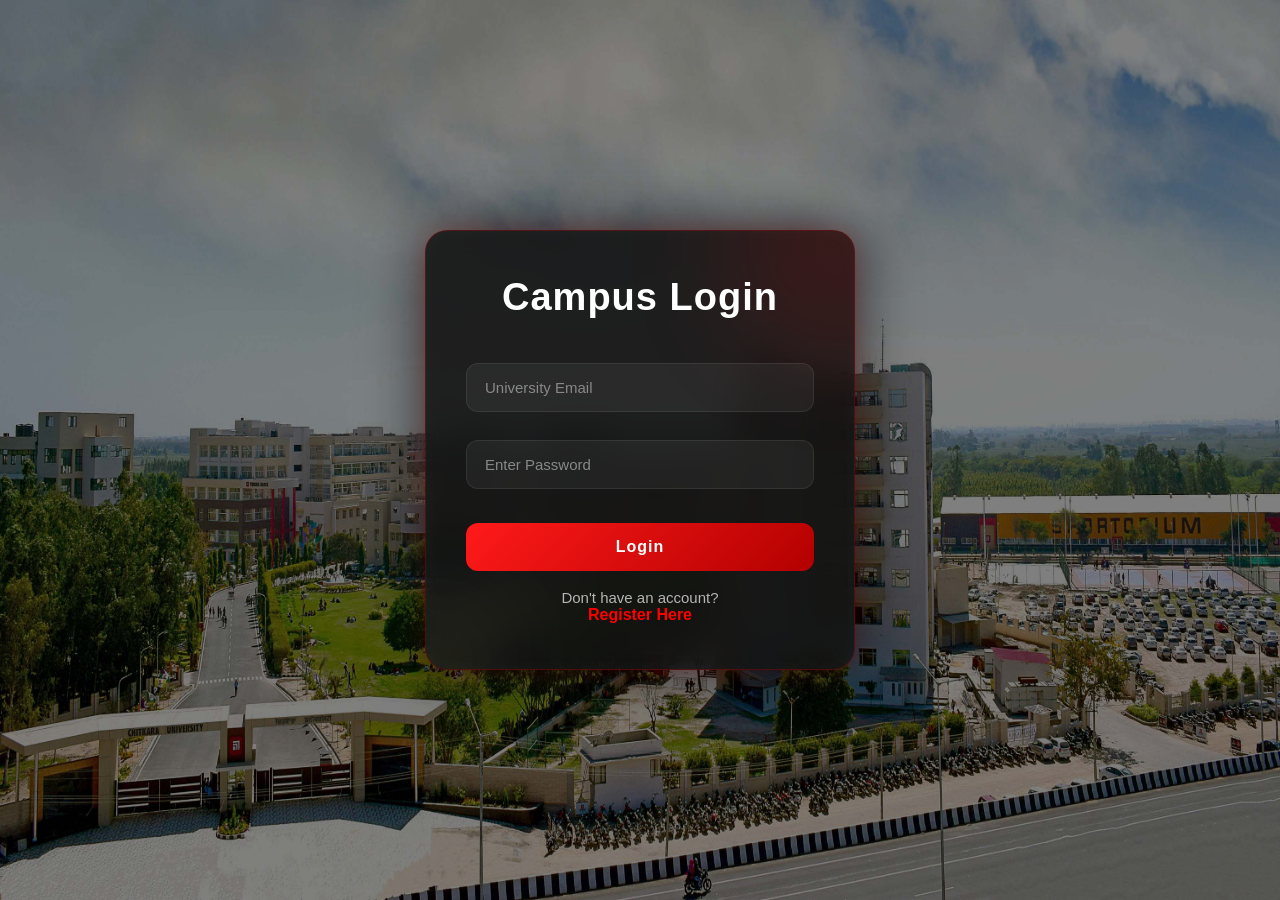
<file: index.html>
<!DOCTYPE html>
<html lang="en">

<head>
  <meta charset="UTF-8">
  <meta name="viewport" content="width=device-width, initial-scale=1.0">
  <title>Campus Lost & Found</title>

  <link rel="stylesheet" href="style.css">
</head>

<body>

  <nav>

    <h2>Campus Lost & Found</h2>

    <ul>

      <li><a href="index.html">Home</a></li>
      <li><a href="lost.html">Report Lost</a></li>
      <li><a href="found.html">Report Found</a></li>
      <li><a href="browse.html">Browse</a></li>
      <li><a href="admin.html">Admin</a></li>

    </ul>

    <div class="nav-right">

      <span id="welcomeUser"></span>

      <button onclick="logout()" class="logout-btn">
        Logout
      </button>

    </div>

  </nav>


  <section class="hero">

    <h1>Lost Something in Campus?</h1>

    <p>
      Find your lost belongings quickly with our campus portal.
    </p>

    <div class="buttons">

      <a href="lost.html" class="btn">
        Report Lost Item
      </a>

      <a href="found.html" class="btn">
        Report Found Item
      </a>

    </div>

  </section>


  <section class="info">

    <div class="card">

      <h3>Easy Reporting</h3>

      <p>
        Students can easily submit lost and found items.
      </p>

    </div>

    <div class="card">

      <h3>Quick Search</h3>

      <p>
        Search items by name and location instantly.
      </p>

    </div>

    <div class="card">

      <h3>Secure Recovery</h3>

      <p>
        Connect with the person who found your item.
      </p>

    </div>

  </section>


  <footer>

    <p>
      Campus Lost & Found Portal | Made By Gurshant
    </p>

  </footer>

  <script src="auth.js"></script>

</body>

</html>
</file>
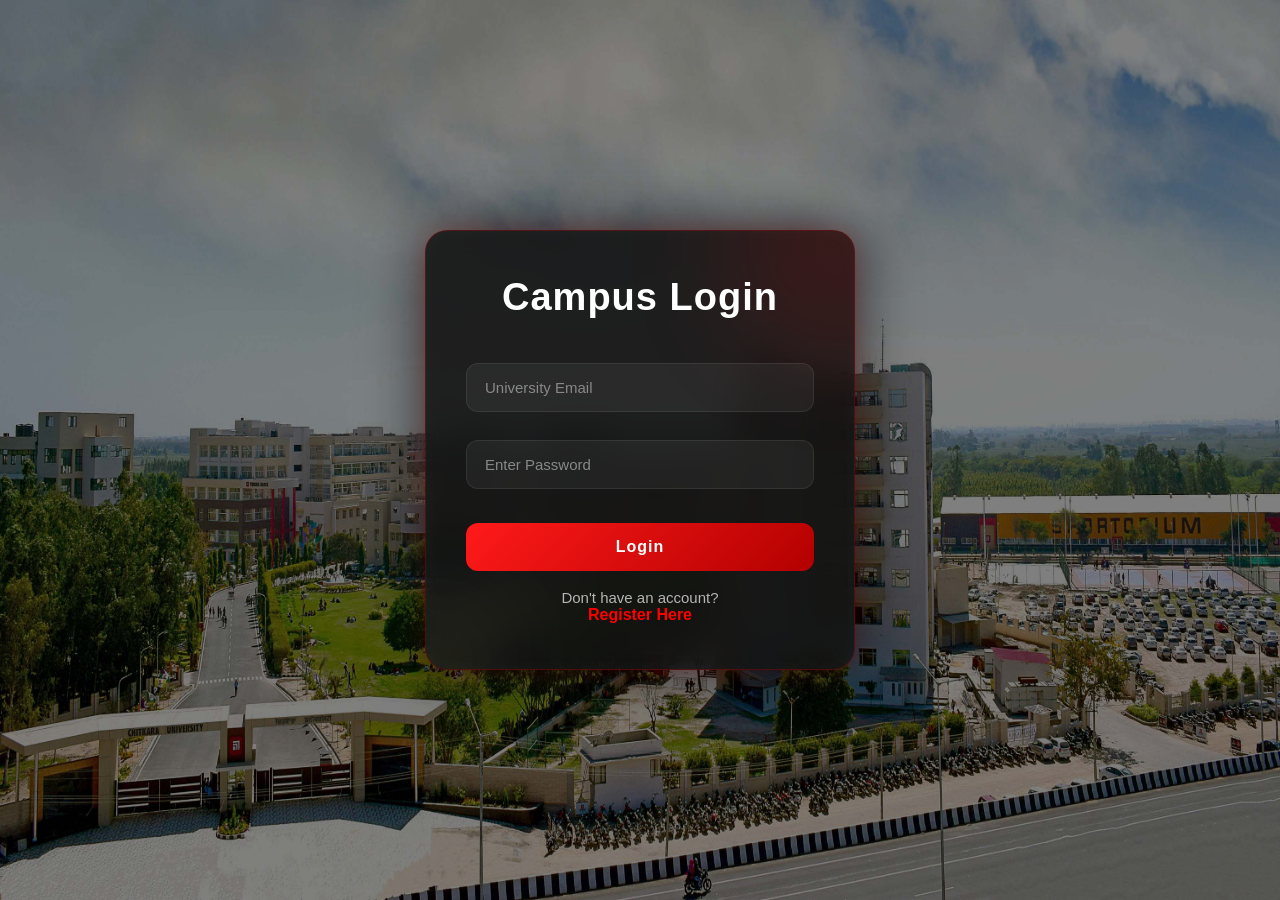
<file: admin.html>
<!DOCTYPE html>
<html lang="en">

<head>
  <meta charset="UTF-8">
  <meta name="viewport" content="width=device-width, initial-scale=1.0">

  <title>Admin Dashboard</title>

  <link rel="stylesheet" href="style.css">
</head>

<body>

  <nav>

    <h2>Campus Lost & Found</h2>

    <ul>

      <li><a href="index.html">Home</a></li>
      <li><a href="lost.html">Report Lost</a></li>
      <li><a href="found.html">Report Found</a></li>
      <li><a href="browse.html">Browse</a></li>
      <li><a href="admin.html">Admin</a></li>

    </ul>

    <div class="nav-right">

      <span id="welcomeUser"></span>

      <button onclick="logout()" class="logout-btn">
        Logout
      </button>

    </div>

  </nav>


  <div class="admin">

    <h1>Admin Dashboard</h1>

    <div class="stats">

      <div class="stat-card">

        <h2 id="lostCount">0</h2>

        <p>Lost Reports</p>

      </div>

      <div class="stat-card">

        <h2 id="foundCount">0</h2>

        <p>Found Reports</p>

      </div>

    </div>

  </div>

  <script src="auth.js"></script>
  <script src="admin.js"></script>

</body>

</html>
</file>
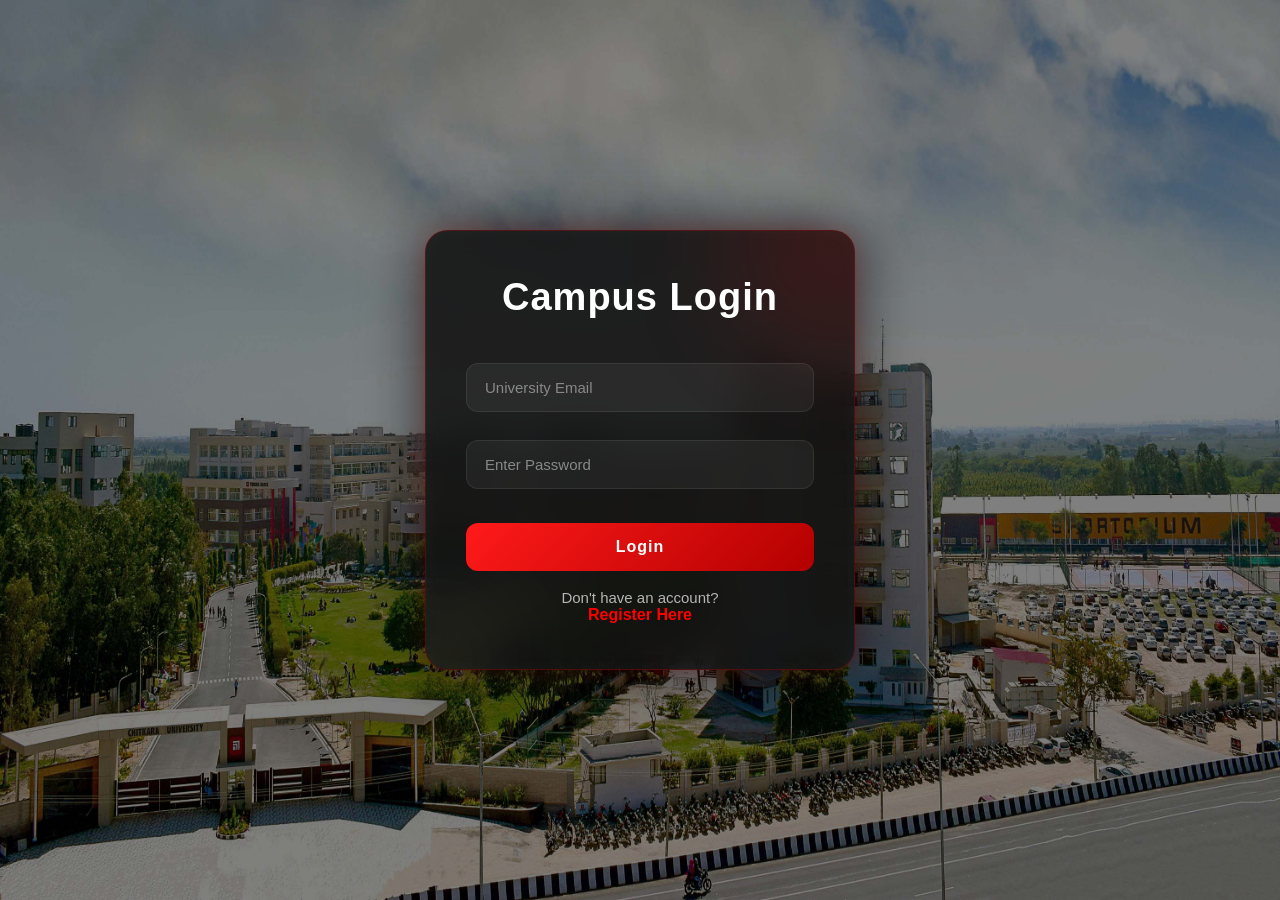
<file: browse.html>
<!DOCTYPE html>
<html lang="en">

<head>
  <meta charset="UTF-8">
  <meta name="viewport" content="width=device-width, initial-scale=1.0">

  <title>Browse Items</title>

  <link rel="stylesheet" href="style.css">
</head>

<body>

  <nav>

    <h2>Campus Lost & Found</h2>

    <ul>

      <li><a href="index.html">Home</a></li>
      <li><a href="lost.html">Report Lost</a></li>
      <li><a href="found.html">Report Found</a></li>
      <li><a href="browse.html">Browse</a></li>
      <li><a href="admin.html">Admin</a></li>

    </ul>

    <div class="nav-right">

      <span id="welcomeUser"></span>

      <button onclick="logout()" class="logout-btn">
        Logout
      </button>

    </div>

  </nav>


  <div class="browse-container">

    <h1>Browse Items</h1>

    <input
      type="text"
      id="search"
      placeholder="Search items..."
    >

    <h2>Lost Items</h2>

    <div id="lostItems" class="items"></div>

    <h2>Found Items</h2>

    <div id="foundItems" class="items"></div>

  </div>

  <script src="auth.js"></script>
  <script src="script.js"></script>

</body>

</html>
</file>
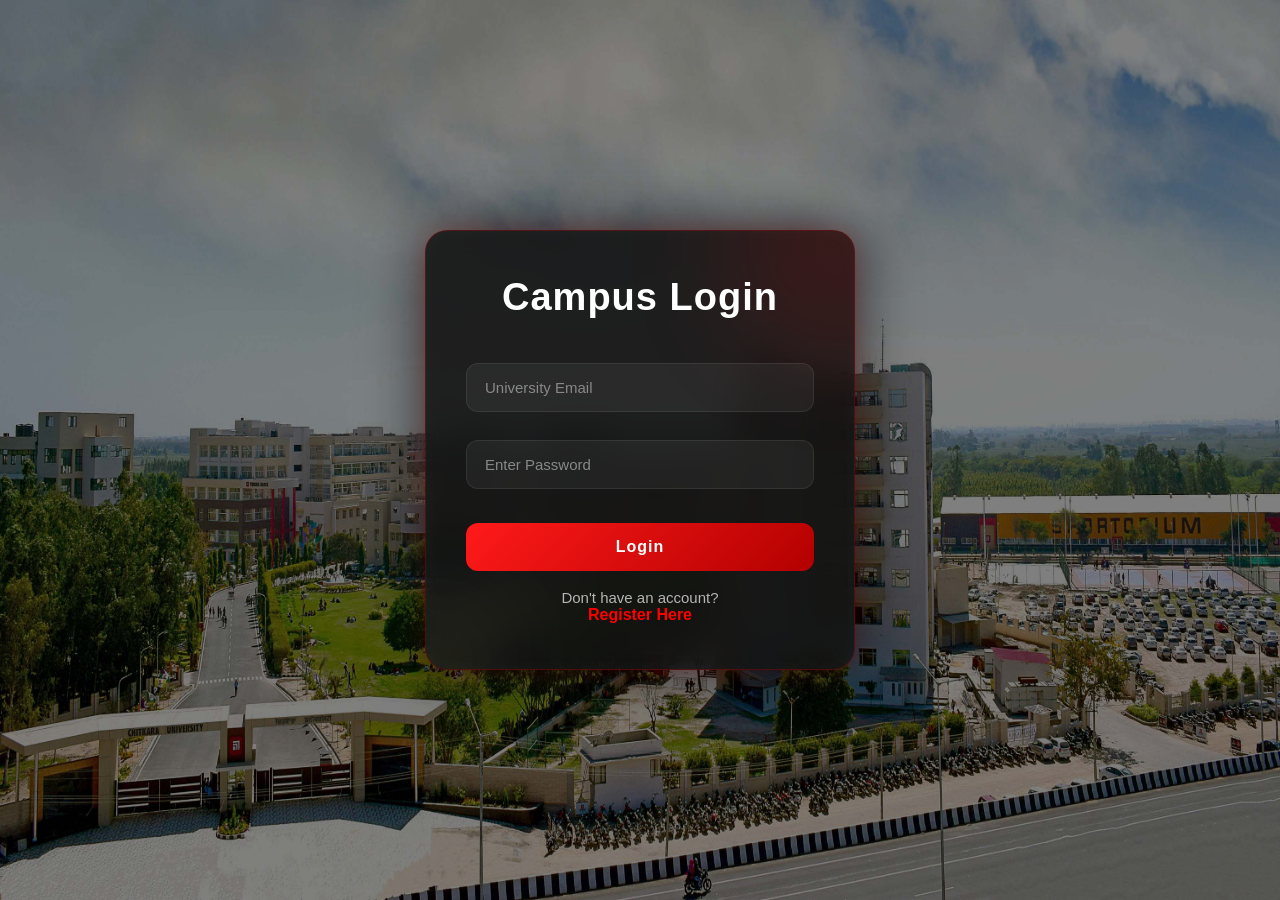
<file: found.html>
<!DOCTYPE html>
<html lang="en">

<head>
  <meta charset="UTF-8">
  <meta name="viewport" content="width=device-width, initial-scale=1.0">

  <title>Report Found Item</title>

  <link rel="stylesheet" href="style.css">
</head>

<body>

  <nav>

    <h2>Campus Lost & Found</h2>

    <ul>

      <li><a href="index.html">Home</a></li>
      <li><a href="lost.html">Report Lost</a></li>
      <li><a href="found.html">Report Found</a></li>
      <li><a href="browse.html">Browse</a></li>
      <li><a href="admin.html">Admin</a></li>

    </ul>

    <div class="nav-right">

      <span id="welcomeUser"></span>

      <button onclick="logout()" class="logout-btn">
        Logout
      </button>

    </div>

  </nav>


  <div class="form-container">

    <h1>Report Found Item</h1>

    <form id="foundForm">

      <input
        type="text"
        id="finderName"
        placeholder="Your Name"
        required
      >

      <input
        type="text"
        id="foundItem"
        placeholder="Found Item Name"
        required
      >

      <input
        type="text"
        id="foundLocation"
        placeholder="Found Location"
        required
      >

      <input
        type="date"
        id="foundDate"
        required
      >

      <textarea
        id="foundDescription"
        placeholder="Item Description"
      ></textarea>

      <input
        type="text"
        id="foundContact"
        placeholder="Phone / Email"
        required
      >

      <button type="submit">
        Submit
      </button>

    </form>

  </div>

  <script src="auth.js"></script>
  <script src="script.js"></script>

</body>

</html>
</file>
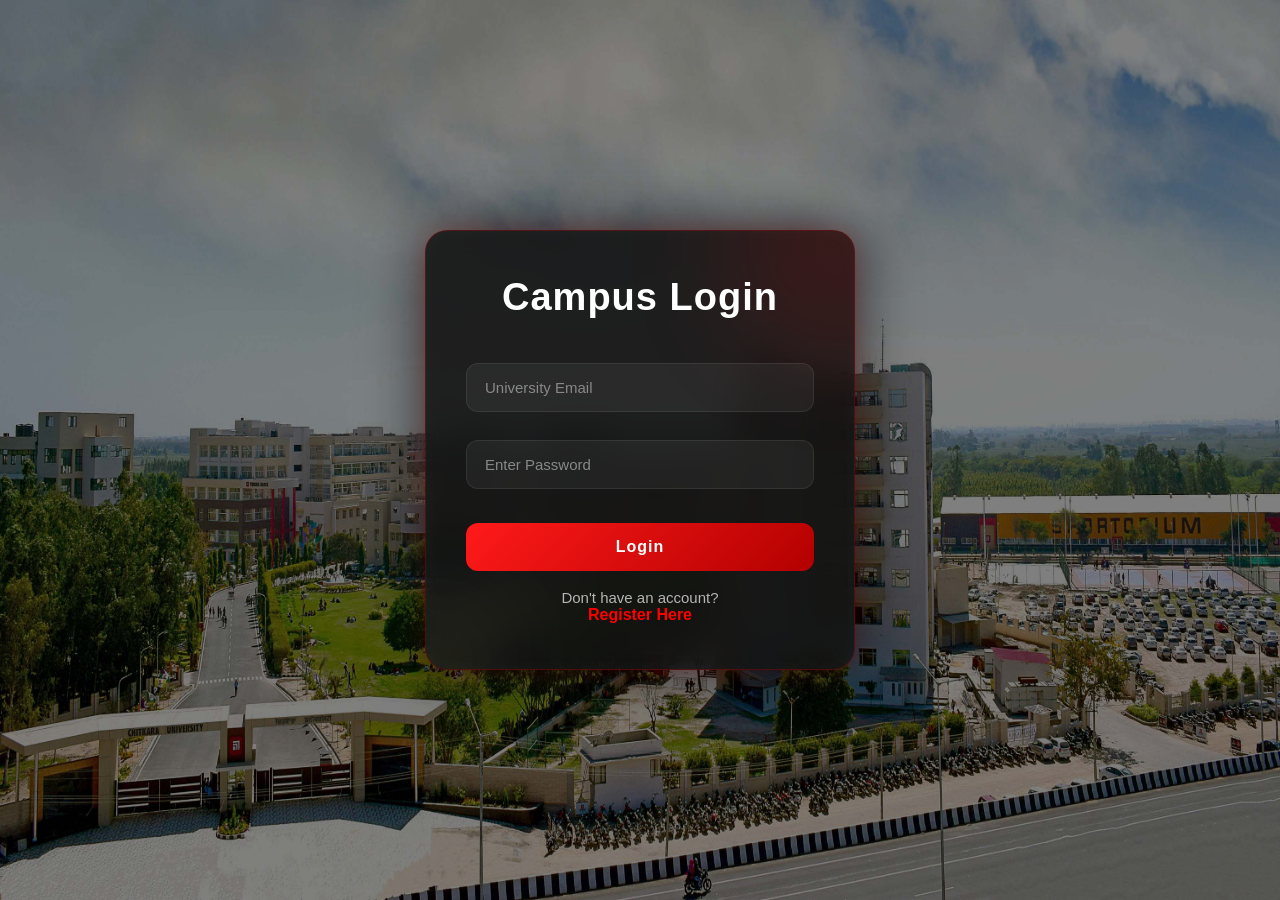
<file: login.html>
<!DOCTYPE html>
<html lang="en">

<head>
  <meta charset="UTF-8">
  <meta name="viewport" content="width=device-width, initial-scale=1.0">

  <title>Login</title>

  <style>  
    body{
      height:100vh;
      display:flex;
      justify-content:center;
      align-items:center;
      background:linear-gradient(135deg,#000000,#1a1a1a,#3b0000);
    }
</style>
  <link rel="stylesheet" href="style.css">
</head>

<body class="auth-body">

  <div class="auth-container">

    <h1>Campus Login</h1>

    <form id="loginForm">

      <input 
        type="email"
        id="loginEmail"
        placeholder="University Email"
        required
      >

      <input 
        type="password"
        id="loginPassword"
        placeholder="Enter Password"
        required
      >

      <button type="submit">
        Login
      </button>

    </form>

    <p>Don't have an account?</p>

    <a href="register.html">
      Register Here
    </a>

  </div>

  <script src="auth.js"></script>

</body>

</html>
</file>
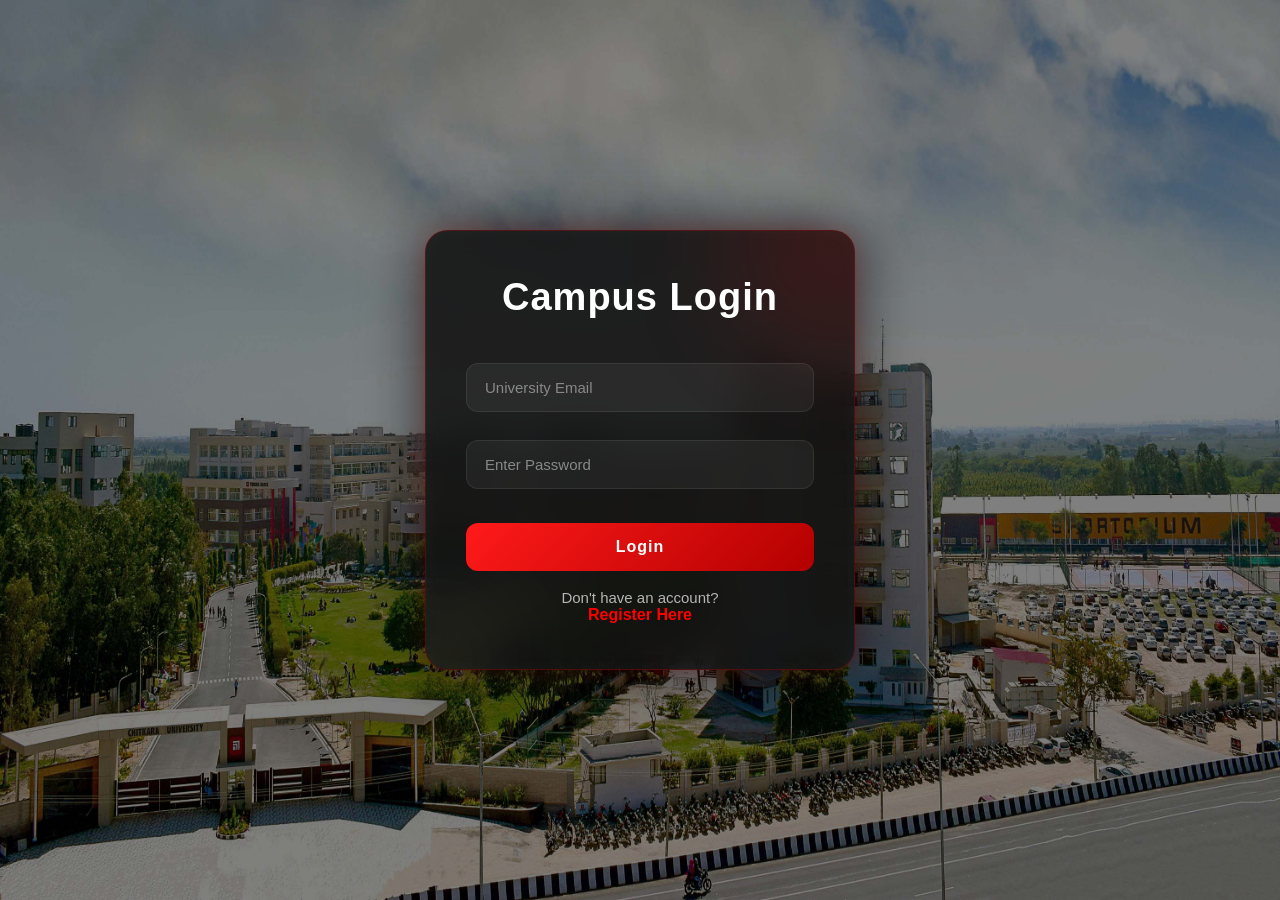
<file: lost.html>
<!DOCTYPE html>
<html lang="en">

<head>
  <meta charset="UTF-8">
  <meta name="viewport" content="width=device-width, initial-scale=1.0">

  <title>Report Lost Item</title>

  <link rel="stylesheet" href="style.css">
</head>

<body>

  <nav>

    <h2>Campus Lost & Found</h2>

    <ul>

      <li><a href="index.html">Home</a></li>
      <li><a href="lost.html">Report Lost</a></li>
      <li><a href="found.html">Report Found</a></li>
      <li><a href="browse.html">Browse</a></li>
      <li><a href="admin.html">Admin</a></li>

    </ul>

    <div class="nav-right">

      <span id="welcomeUser"></span>

      <button onclick="logout()" class="logout-btn">
        Logout
      </button>

    </div>

  </nav>


  <div class="form-container">

    <h1>Report Lost Item</h1>

    <form id="lostForm">

      <input
        type="text"
        id="name"
        placeholder="Your Name"
        required
      >

      <input
        type="text"
        id="item"
        placeholder="Lost Item Name"
        required
      >

      <input
        type="text"
        id="location"
        placeholder="Lost Location"
        required
      >

      <input
        type="date"
        id="date"
        required
      >

      <textarea
        id="description"
        placeholder="Describe the Item"
      ></textarea>

      <input
        type="text"
        id="contact"
        placeholder="Phone Number or Email"
        required
      >

      <button type="submit">
        Submit Report
      </button>

    </form>

  </div>

  <script src="auth.js"></script>
  <script src="script.js"></script>

</body>

</html>
</file>
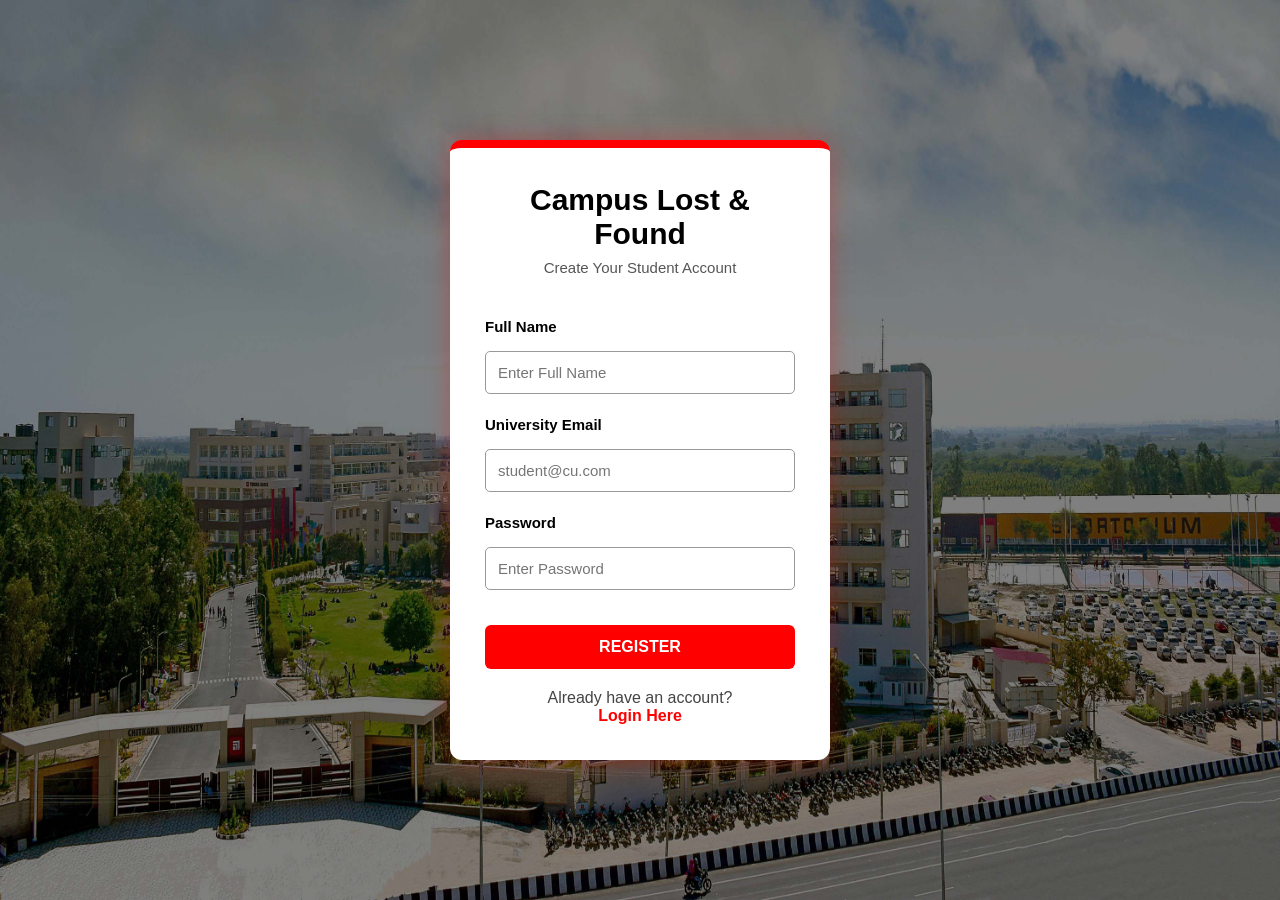
<file: register.html>
<!DOCTYPE html>
<html lang="en">

<head>
  <meta charset="UTF-8">
  <meta name="viewport" content="width=device-width, initial-scale=1.0">

  <title>Register</title>

  <link rel="stylesheet" href="style.css">
</head>

<body class="auth-body">

  <div class="register-box">

    <div class="logo-section">

      <h1>Campus Lost & Found</h1>

      <p>Create Your Student Account</p>

    </div>

    <form id="registerForm">

      <label>Full Name</label>

      <input
        type="text"
        id="regName"
        placeholder="Enter Full Name"
        required
      >

      <label>University Email</label>

      <input
        type="email"
        id="regEmail"
        placeholder="student@cu.com"
        required
      >

      <label>Password</label>

      <input
        type="password"
        id="regPassword"
        placeholder="Enter Password"
        required
      >

      <button type="submit">
        REGISTER
      </button>

    </form>

    <div class="bottom-links">

      <p>Already have an account?</p>

      <a href="login.html">
        Login Here
      </a>

    </div>

  </div>

  <script src="auth.js"></script>

</body>

</html>
</file>
<file: style.css>
*{
  margin:0;
  padding:0;
  box-sizing:border-box;
  font-family:Arial;
}

body{
  background:white  ;
  background: url("image.png");
   background-size:cover; 

}

nav{
  background:#222;
  color:white;
  padding:15px 30px;
  display:flex;
  justify-content:space-between;
  align-items:center;
}

nav ul{
  display:flex;
  list-style:none;
  gap:20px;
}

nav a{
  color:white;
  text-decoration:none;
}


 .hero{
  height:100vh;
  display:flex;
  flex-direction:column;
  justify-content:center;
  align-items:center;
  text-align:center;
  padding:20px;

background: 

  url("image.png");


  

  background-size:cover;
  background-position:center center;
  background-repeat:no-repeat;
  color:white;
}

.hero h1{
  font-size:50px;
  margin-bottom:20px;
}

.hero p{
  font-size:20px;
  
  margin-bottom:20px;
}

.btn{
  background:red;
  color:white;
  padding:12px 20px;
  text-decoration:none;
  border-radius:5px;
  margin:10px;
}

.info{
  display:flex;
  justify-content:center;
  gap:20px;
  padding:50px;
  flex-wrap:wrap;
  background:black;

}

.card{
  background:white;
  padding:20px;
  width:300px;
  border-radius:10px;
  box-shadow:0 0 10px rgba(0,0,0,0.1);
}

footer{
  background:#222;
  color:white;
  text-align:center;
  padding:20px;
}

.form-container{
  width:400px;
  background:rgba(255, 255, 255, 0.789);
  margin:50px auto;
  padding:30px;
  border-radius:10px;
}

form{
  display:flex;
  flex-direction:column;
}

input, textarea{
  margin:10px 0;
  padding:12px;
}

button{
  padding:12px;
  background:#222;
  color:white;
  border:none;
  cursor:pointer;
}

.browse-container{
  padding:40px;
}

.browse-container h1{
  color: rgb(226, 206, 206);
}


.browse-container  h2{
  color: rgb(226, 206, 206);
  font-weight: 1000;
  margin-top: 50px;
}

.items{
  display:flex;
  flex-wrap:wrap;
  gap:20px;
  margin-top:20px;
}

.item-card{
  background:rgba(255, 255, 255, 0.757);
  padding:20px;
  width:250px;
  border-radius:10px;
  box-shadow:0 0 10px rgba(0,0,0,0.1);
}

.admin{
  padding:50px;
  text-align:center;
}

.stats{
  display:flex;
  justify-content:center;
  gap:30px;
  margin-top:40px;
}

.stat-card{
  background:rgb(220, 7, 7);
  color: rgb(227, 219, 219);
  padding:30px;
  width:250px;
  border-radius:10px;
  box-shadow:0 0 10px rgba(255, 255, 255, 0.463);
}

@media(max-width:768px){

  nav{
    flex-direction:column;
  }

  .hero h1{
    font-size:35px;
  }

  .form-container{
    width:90%;
  }



  .auth-container{
  width:400px;
  background:white;
  margin:80px auto;
  padding:30px;
  border-radius:10px;
  box-shadow:0 0 10px rgba(0,0,0,0.1);
  text-align:center;
}

}



.auth-body{
  background:
 
  url("image.png");

  background-size:100% 100% ;
  background-position:center;
  min-height:100vh;

  display:flex;
  justify-content:center;
  align-items:center;

  

}


.register-box{
  width:380px;
  background:white;
  padding:35px;
  border-radius:12px;
  box-shadow:0 0 25px rgba(255,0,0,0.3);
  border-top:8px solid red;
}

.logo-section{
  text-align:center;
  margin-bottom:30px;
}

.logo-section h1{
  color:black;
  font-size:30px;
  margin-bottom:8px;
}

.logo-section p{
  color:#555;
  font-size:15px;
}

.register-box form{
  display:flex;
  flex-direction:column;
}

.register-box label{
  margin-bottom:6px;
  margin-top:12px;
  color:black;
  font-weight:bold;
  font-size:15px;
}

.register-box input{
  padding:12px;
  border:1px solid #999;
  border-radius:5px;
  font-size:15px;
  background:white;
  color:black;
}

.register-box input:focus{
  outline:none;
  border:2px solid red;
}

.register-box button{
  margin-top:25px;
  padding:13px;
  background:red;
  color:white;
  border:none;
  border-radius:6px;
  font-size:16px;
  font-weight:bold;
  cursor:pointer;
  transition:0.3s;
}

.register-box button:hover{
  background:black;
}

.bottom-links{
  text-align:center;
  margin-top:20px;
}

.bottom-links p{
  color:#444;
}

.bottom-links a{
  color:red;
  text-decoration:none;
  font-weight:bold;
}

.bottom-links a:hover{
  color:black;
}

.nav-right{
  display:flex;
  align-items:center;
  gap:15px;
}

.logout-btn{
  background:white;
  color:black;
  border:none;
  padding:10px 15px;
  border-radius:5px;
  cursor:pointer;
  font-weight:bold;
}

.logout-btn:hover{
  background:#ddd;
}

#welcomeUser{
  color:rgb(255, 255, 255);
  font-weight:bold;
}

.auth-container{
      width:400px;
      background:white;
      padding:40px;
      border-radius:15px;
      text-align:center;
      box-shadow:0 0 25px rgba(255,0,0,0.4);
      border-top:8px solid red;
      animation:fadeIn 1s ease;
    }

    .auth-container h1{
      color:#111;
      margin-bottom:30px;
      font-size:35px;
    }

    .auth-container form{
      display:flex;
      flex-direction:column;
    }

    .auth-container input{
      padding:14px;
      margin:12px 0;
      border:2px solid #ddd;
      border-radius:8px;
      font-size:16px;
      transition:0.3s;
    }

    .auth-container input:focus{
      outline:none;
      border-color:red;
      box-shadow:0 0 10px rgba(255,0,0,0.3);
    }

    .auth-container button{
      padding:14px;
      margin-top:15px;
      border:none;
      border-radius:8px;
      background:red;
      color:white;
      font-size:18px;
      font-weight:bold;
      cursor:pointer;
      transition:0.3s;
    }

    .auth-container button:hover{
      background:black;
      transform:scale(1.03);
    }

    .auth-container p{
      margin-top:20px;
      color:#444;
    }

    .auth-container a{
      text-decoration:none;
      color:red;
      font-weight:bold;
      transition:0.3s;
    }

    .auth-container a:hover{
      color:black;
    }

    @keyframes fadeIn{

      from{
        opacity:0;
        transform:translateY(-20px);
      }

      to{
        opacity:1;
        transform:translateY(0);
      }

    }

    @media(max-width:500px){

      .auth-container{
        width:90%;
        padding:25px;
      }

      .auth-container h1{
        font-size:28px;
      }

    }

  





.auth-container{

  width:430px;

  position:relative;

  background:rgba(18,18,18,0.88);

  backdrop-filter:blur(16px);

  border:1px solid rgba(255,0,0,0.25);

  border-radius:22px;

  padding:45px 40px;

  text-align:center;

  overflow:hidden;

  box-shadow:

  0 0 25px rgba(255,0,0,0.15),

  0 0 60px rgba(0,0,0,0.7),

  inset 0 0 20px rgba(255,255,255,0.03);

  animation:cardEntry 1s ease;
}




.auth-container::before{

  content:"";

  position:absolute;

  width:220px;
  height:220px;

  background:rgba(255,0,0,0.12);

  border-radius:50%;

  top:-90px;
  right:-90px;

  filter:blur(50px);
}



.auth-container::after{

  content:"";

  position:absolute;

  width:180px;
  height:180px;

  background:rgba(255,255,255,0.04);

  border-radius:50%;

  bottom:-80px;
  left:-80px;

  filter:blur(50px);
}


.auth-container h1{

  color:white;

  font-size:38px;

  margin-bottom:10px;

  letter-spacing:1px;

  position:relative;

  z-index:2;
}




.auth-container p{

  color:#b5b5b5;

  margin-top:18px;

  font-size:15px;

  position:relative;

  z-index:2;
}



.auth-container form{

  display:flex;

  flex-direction:column;

  margin-top:30px;

  position:relative;

  z-index:2;
}




.auth-container input{

  padding:15px 18px;

  margin:14px 0;

  border:none;

  border-radius:12px;

  background:rgba(255,255,255,0.05);

  border:1px solid rgba(255,255,255,0.08);

  color:white;

  font-size:15px;

  transition:0.35s;
}




.auth-container input::placeholder{

  color:#888;
}


.auth-container input:focus{

  outline:none;

  border:1px solid red;

  background:rgba(173, 34, 34, 0.08);

  box-shadow:

  0 0 18px rgba(255,0,0,0.25);
}

.auth-container button{

  margin-top:20px;

  padding:15px;

  border:none;

  border-radius:12px;

  background:linear-gradient(
    135deg,
    #ff1a1a,
    #b30000
  );

  color:white;

  font-size:16px;

  font-weight:bold;

  letter-spacing:1px;

  cursor:pointer;

  transition:0.35s;

  position:relative;

  overflow:hidden;
}






.auth-container button:hover::before{

  left:120%;
}







.auth-container button:active{

  transform:scale(0.98);
}



.auth-container a{

  color:red;

  text-decoration:none;

  font-weight:bold;

  transition:0.3s;
}



.auth-container a:hover{

  color:white;
}




@keyframes cardEntry{

  from{

    opacity:0;

    transform:

    translateY(30px)
    scale(0.95);

  }

  to{

    opacity:1;

    transform:

    translateY(0)
    scale(1);

  }

}



@media(max-width:500px){

  .auth-container{

    width:100%;

    padding:35px 25px;
  }

  .auth-container h1{

    font-size:30px;
  }

}
</file>
